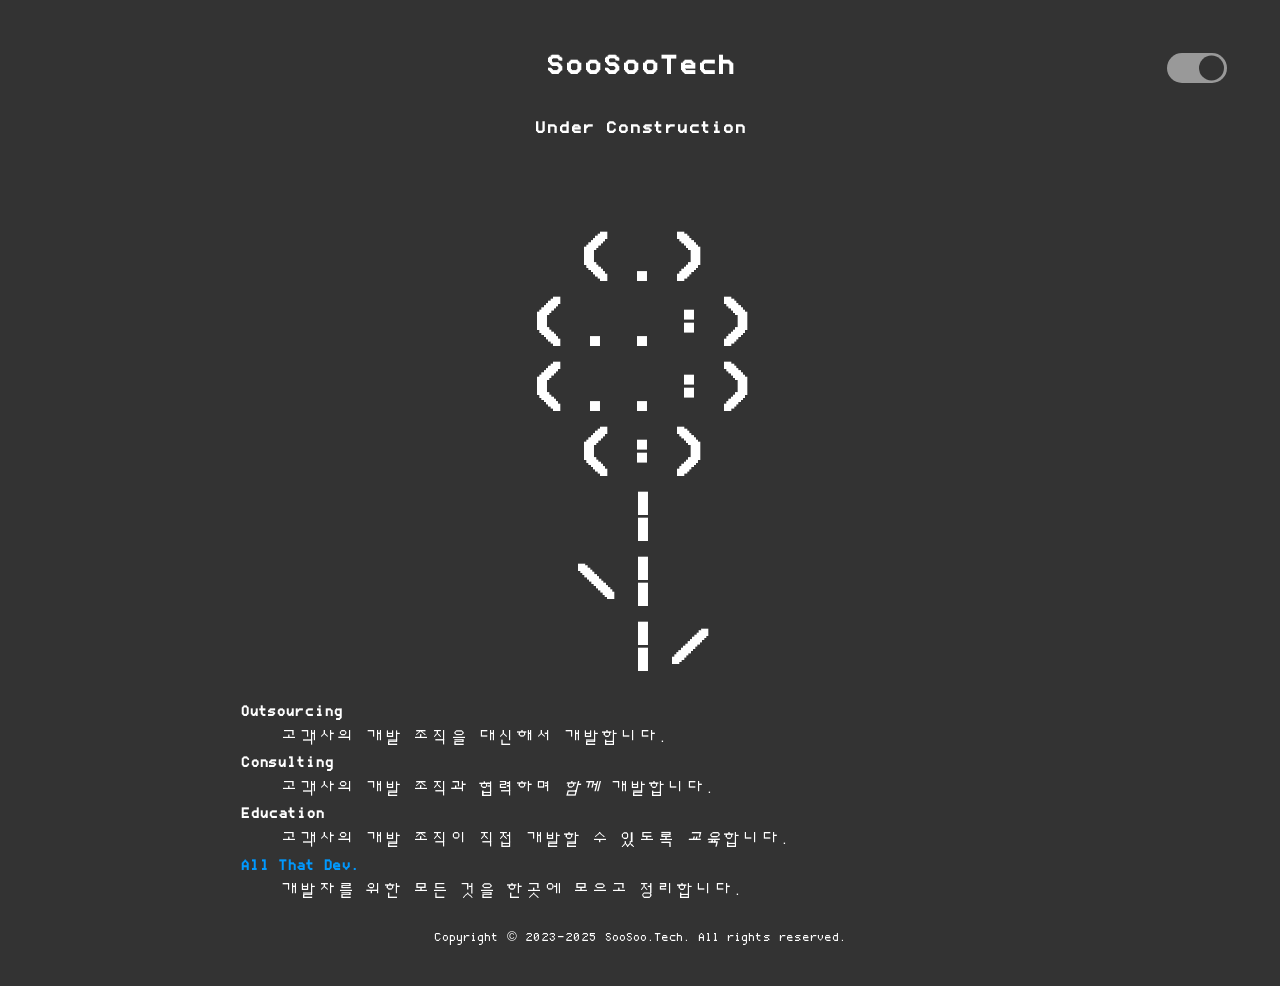
<file: index.html>
<!doctype html>
<html lang="en">
  <head>
    <meta charset="UTF-8" />
    <meta name="viewport" content="width=device-width, initial-scale=1.0" />
    <title>SoosooTech - Under Construction</title>
    <link rel="preconnect" href="https://fonts.gstatic.com" crossorigin />
    <link rel="stylesheet" href="https://fonts.googleapis.com/css2?family=IBM+Plex+Mono:wght@400;700&display=swap" />
    <link rel="stylesheet" href="style.css" />
    <script src="script.js" defer></script>
  </head>
  <body>
    <header>
      <h1>SooSooTech</h1>
      <h3>Under Construction</h3>
    </header>
    <main>
      <pre><code>
 (.)
(..:)
(..:)
 (:)
  |
 \|
  |/</code>
      </pre>
      <dl>
        <dt>Outsourcing</dt>
        <dd>고객사의 개발 조직을 대신해서 개발합니다.</dd>

        <dt>Consulting</dt>
        <dd>고객사의 개발 조직과 협력하며 <em>함께</em> 개발합니다.</dd>

        <dt>Education</dt>
        <dd>고객사의 개발 조직이 직접 개발할 수 있도록 <em>교육</em>합니다.</dd>

        <dt><a href="https://allthat.dev" target="_blank">All That Dev.</a></dt>
        <dd>개발자를 위한 모든 것을 한곳에 모으고 정리합니다.</dd>
      </dl>
    </main>
    <aside>
      <input id="themeCheck" type="checkbox">
    </aside>
    <footer>
      <p><small>Copyright &copy; 2023-2025 SooSoo.Tech. All rights reserved.</small></p>
    </footer>
  </body>
</html>
</file>
<file: style.css>
:root {
  --font-body: '7x12x3', sans-serif;
  --font-code: '7x12x3', monospace;
}

@font-face {
  font-family: '7x12x3';
  src:
    url('7x12x3.woff') format('woff'),
    url('7x12x3.woff2') format('woff2'),
    url('7x12x3.ttf') format('truetype'),
    url('7x12x3.otf') format('opentype');
}

:root.light-theme {
  --bg-color: #ffffff;
  --text-color: #333333;
  --link-color: #0077cc;
}

:root.dark-theme {
  --bg-color: #333333;
  --text-color: #ffffff;
  --link-color: #0099ff;
  --font-body: '7x12x3', sans-serif;
  --font-code: '7x12x3', monospace;
}

body {
  font-family: var(--font-body);
  background-color: var(--bg-color);
  color: var(--text-color);
  line-height: 1.6;
  padding: 20px;
  max-width: 800px;
  margin: 0 auto;
}

header,
footer {
  text-align: center;
}

header {
  margin-bottom: 20px;
}

footer {
  margin-top: 20px;
}

pre {
  display: flex;
  justify-content: center;
  line-height: 5em;
}

code {
  font-family: var(--font-code);
  font-weight: bold;
  font-size: 5em;
}

dl {
  font-weight: bold;
}

dd {
  font-weight: normal;
}

a:link, a:visited, a:hover, a:active {
  color: var(--link-color);
  text-decoration: none;
}

a:hover, a:active {
  text-decoration: underline;
}

#themeCheck {
  appearance: none;
  width: 60px;
  height: 30px;
  border-radius: 30px;
  background-color: #999;
  position: absolute;
  top: 50px;
  right: 50px;
  transition: all 0.5s ease-in;
  cursor: pointer;
  z-index: 1;
}

#themeCheck::before {
  content: '';
  width: 25px;
  height: 25px;
  border-radius: 50%;
  background: #333;
  position: absolute;
  top: 50%;
  left: 3px;
  transform: translateY(-50%);
  transition: all 0.5s ease-in;
}

#themeCheck:checked::before {
  left: 32px;
}
</file>
